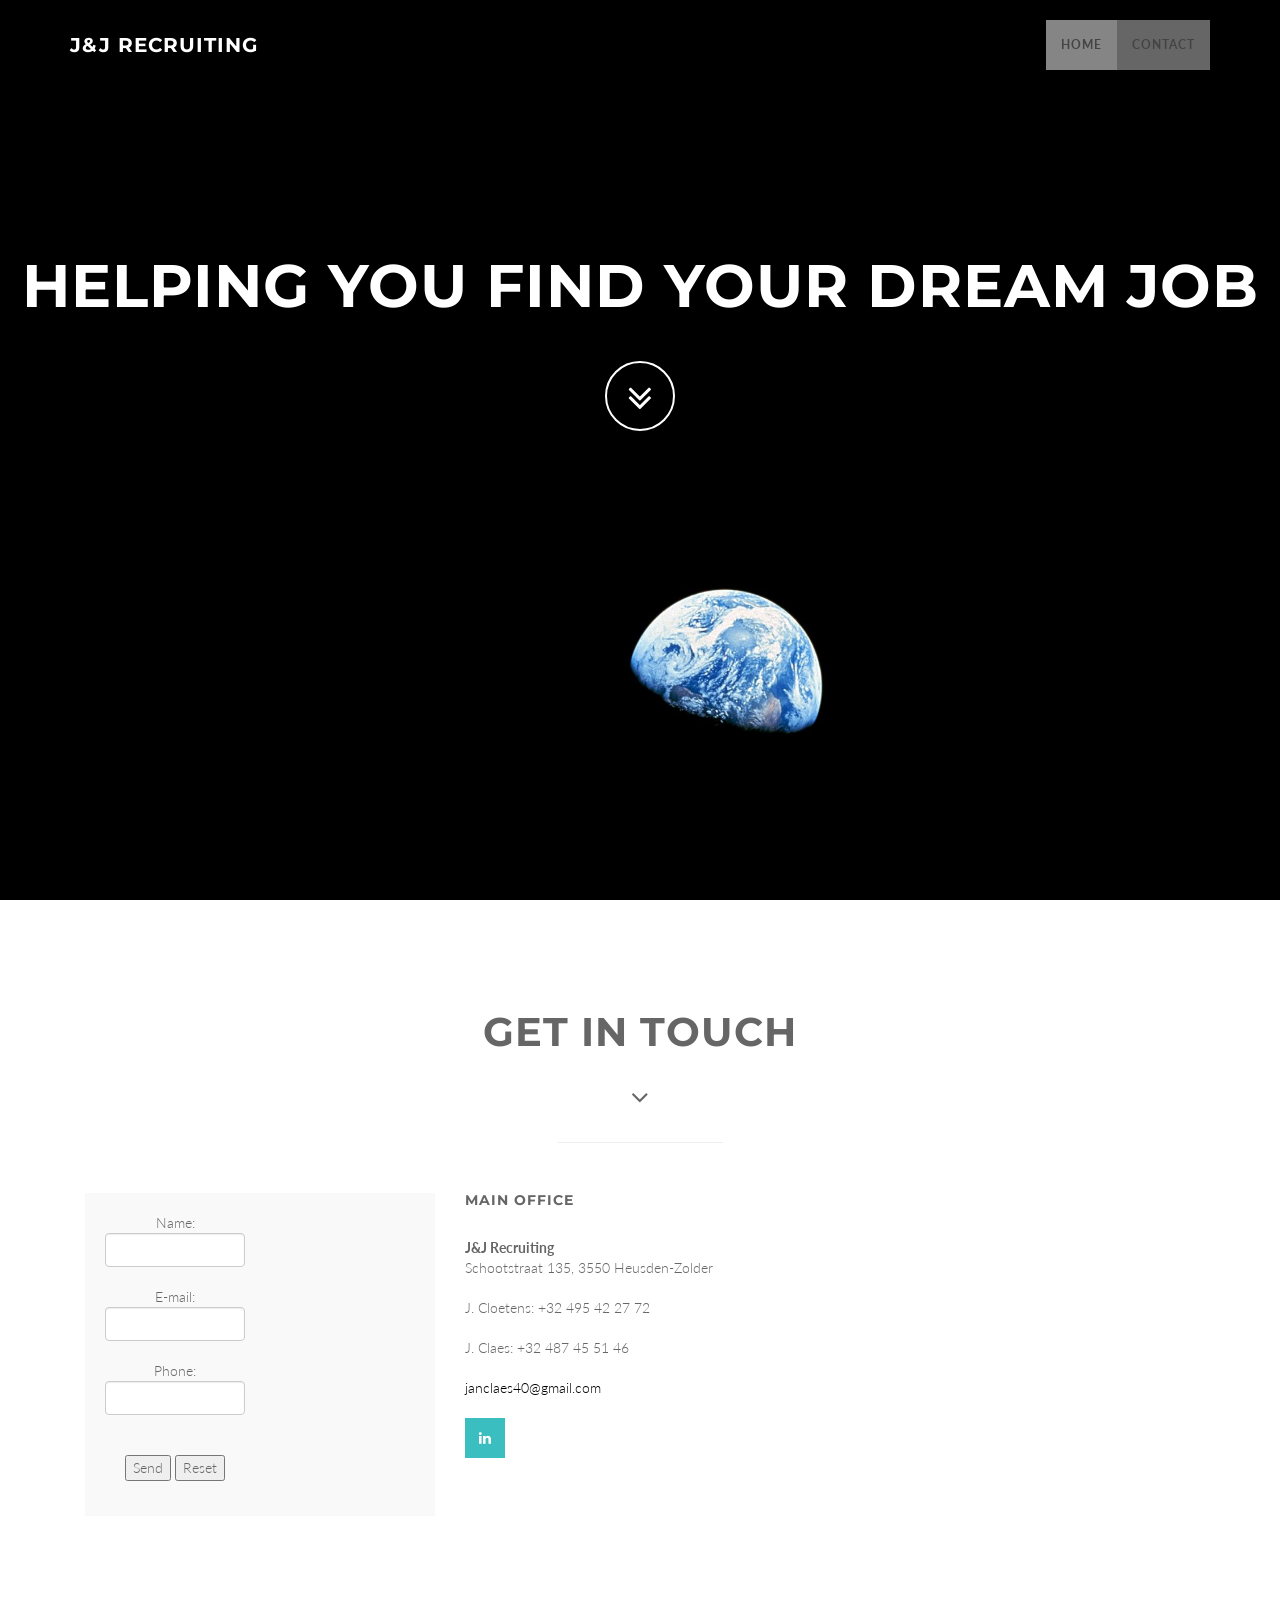
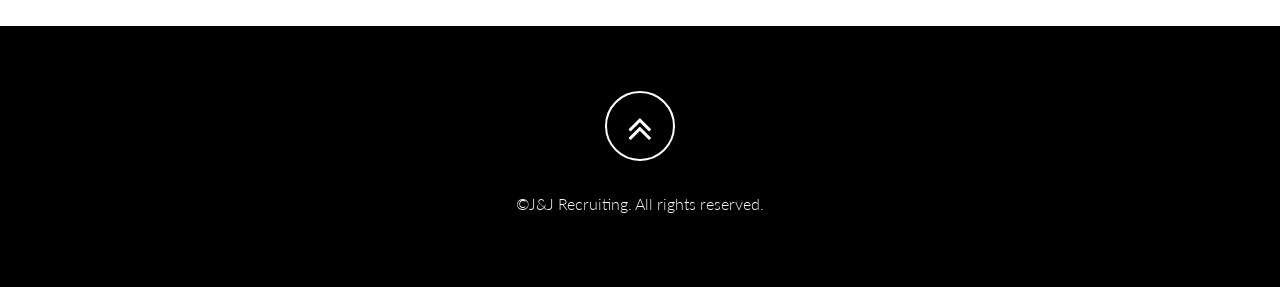
<file: index.html>
<!DOCTYPE html>
<html lang="en">

<head>
  <meta charset="utf-8">
  <meta name="viewport" content="width=device-width, initial-scale=1.0">
  <meta name="description" content="">
  <meta name="author" content="">

  <title>J&J Recruiting</title>

  <!-- Bootstrap Core CSS -->
  <link href="css/bootstrap.min.css" rel="stylesheet" type="text/css">

  <!-- Fonts -->
  <link href="font-awesome/css/font-awesome.min.css" rel="stylesheet" type="text/css">
  <link href="css/animate.css" rel="stylesheet" />
  <!-- Squad theme CSS -->
  <link href="css/style.css" rel="stylesheet">
  <link href="color/default.css" rel="stylesheet">

  <!-- =======================================================
    Theme Name: Squadfree
    Theme URL: https://bootstrapmade.com/squadfree-free-bootstrap-template-creative/
    Author: BootstrapMade
    Author URL: https://bootstrapmade.com
  ======================================================= -->

</head>

<body id="page-top" data-spy="scroll" data-target=".navbar-custom">
  <!-- Preloader -->
  <div id="preloader">
    <div id="load"></div>
  </div>

  <nav class="navbar navbar-custom navbar-fixed-top" role="navigation">
    <div class="container">
      <div class="navbar-header page-scroll">
        <button type="button" class="navbar-toggle" data-toggle="collapse" data-target=".navbar-main-collapse">
                    <i class="fa fa-bars"></i>
                </button>
        <a class="navbar-brand" href="index.html">
          <h1>J&J Recruiting</h1>
        </a>
      </div>

      <!-- Collect the nav links, forms, and other content for toggling -->
      <div class="collapse navbar-collapse navbar-right navbar-main-collapse">
        <ul class="nav navbar-nav">
          <li class="active"><a href="#intro">Home</a></li>
          <li><a href="#contact">Contact</a></li>
        </ul>
      </div>
      <!-- /.navbar-collapse -->
    </div>
    <!-- /.container -->
  </nav>

  <!-- Section: intro -->
  <section id="intro" class="intro">

    <div class="slogan">
      <h2>Helping you find your dream job <span class="text_color"></span> </h2>      
      <p></p>
    </div>
    
    <div class="page-scroll">
      <a href="#service" class="btn btn-circle">
				<i class="fa fa-angle-double-down animated"></i>
			</a>
    </div>
  </section>
  <!-- /Section: intro -->

  <!-- Section: contact -->
  <section id="contact" class="home-section text-center">
    <div class="heading-contact">
      <div class="container">
        <div class="row">
          <div class="col-lg-8 col-lg-offset-2">
            <div class="wow bounceInDown" data-wow-delay="0.4s">
              <div class="section-heading">
                <h2>Get in touch</h2>
                <i class="fa fa-2x fa-angle-down"></i>
              </div>
            </div>
          </div>
        </div>
      </div>
    </div>
    <div class="container">

      <div class="row">
        <div class="col-lg-2 col-lg-offset-5">
          <hr class="marginbot-50">
        </div>
      </div>

      <form action="mailto:janclaes40@gmail.com" method="post" enctype="text/plain">
        <div class="col-lg-4">
          <div class="boxed-grey">
              <div class="row">
                  <div class="col-md-6">
                    <div class="form-group">
                      Name:<br>
                      <input type="text" name="name" class="form-control"><br>
                      E-mail:<br>
                      <input type="text" name="mail" class="form-control"><br>
                      Phone:<br>
                      <input type="text" name="phone" size="50" class="form-control"><br><br>
                      <input type="submit" value="Send">
                      <input type="reset" value="Reset">
                    </div>
                  </div>
                </div>
            </div>
          </div>
      </form>

        <div class="col-lg-4">
          <div class="widget-contact">
            <h5>Main Office</h5>

            <address>
				  <strong>J&J Recruiting</strong><br>
          Schootstraat 135,
          3550 Heusden-Zolder</br>
          <br>J. Cloetens:  +32 495 42 27 72</br>
          <br>J. Claes:     +32 487 45 51 46</br>
				</address>

            <address>
				  <a href="mailto:#">janclaes40@gmail.com</a>
				</address>
            <address>
              <ul class="company-social">
                  <li class="social-linkedin"><a href="https://www.linkedin.com/in/jan-claes-09115b151/" target="_blank"><i class="fa fa-linkedin"></i></a></li>
              </ul>
				    </address>

          </div>
        </div>
      </div>

    </div>
  </section>
  <!-- /Section: contact -->

  <footer>
    <div class="container">
      <div class="row">
        <div class="col-md-12 col-lg-12">
          <div class="wow shake" data-wow-delay="0.4s">
            <div class="page-scroll marginbot-30">
              <a href="#intro" id="totop" class="btn btn-circle">
							<i class="fa fa-angle-double-up animated"></i>
						</a>
            </div>
          </div>
          <p>&copy;J&J Recruiting. All rights reserved.</p>
          </div>
      </div>
    </div>
  </footer>
  <!-- Core JavaScript Files -->
  <script src="js/jquery.min.js"></script>
  <script src="js/bootstrap.min.js"></script>
  <script src="js/jquery.easing.min.js"></script>
  <script src="js/jquery.scrollTo.js"></script>
  <script src="js/wow.min.js"></script>
  <!-- Custom Theme JavaScript -->
  <script src="js/custom.js"></script>
  <script src="contactform/contactform.js"></script>

</body>

</html>
</file>
<file: color/default.css>
a,.tp-caption a.btn:hover {
	color: #000000;
}
.top-nav-collapse {
	background: #000000;
}

@media (max-width: 768px) {
  .navbar, .navbar-nav {
		background: #000000 !important;
	}

	.navbar-nav a {
		color: #fff !important;
	}
}

.navbar-custom ul.nav ul.dropdown-menu li a:hover {
	color: #000000;
}

.owl-theme .owl-controls .owl-page.active span,
.owl-theme .owl-controls.clickable .owl-page:hover span {
    background-color: #000000;
}

.widget-avatar .avatar:hover {
    border: 5px solid #000000;
}

.bg-skin {
	background: #000000;
}

form#contact-form input:focus,form#contact-form select:focus,form#contact-form textarea:focus {
	border-color: #000000;
}

footer {
    background-color: #000000;
}

.btn-skin {
  color: #fff;
  background-color: #000000;
  border-color: #000000;
}
</file>
<file: css/style.css>
/*
    Theme Name: Squadfree
    Theme URL: https://bootstrapmade.com/squadfree-free-bootstrap-template-creative/
    Author: BootstrapMade
    Author URL: https://bootstrapmade.com
*/

/* ==== Google font ==== */
@import url('https://fonts.googleapis.com/css?family=Lato:100,300,400,700,900,100italic,300italic,400italic,700italic,900italic|Montserrat:700|Merriweather:400italic');


body {
    width: 100%;
    height: 100%;
    font-family: 'Lato',sans-serif;
	font-weight: 300;
    color: #666;
    background-color: #fff;
}

html {
    width: 100%;
    height: 100%;
}

h1,
h2,
h3,
h4,
h5,
h6 {
    margin: 0 0 30px;
    text-transform: uppercase;
    font-family: Montserrat,sans-serif;
    font-weight: 700;
    letter-spacing: 1px;
}

p {
    margin: 0 0 20px;
    font-size: 16px;
    line-height: 1.6em;
}

p.lead {
	font-weight: 600;
}

a {
    color: #28c3ab;
    -webkit-transition: all .2s ease-in-out;
    -moz-transition: all .2s ease-in-out;
    transition: all .2s ease-in-out;
}

a:hover,
a:focus {
    text-decoration: none;
    color: #176e61;
}

.search-control > input,
.search-control > button {
    background-color: #e4f0f5;
    color: #29627e;
    font-size: 1.2rem;
}

.light {
    font-weight: 400;
}

.navbar {
    margin-bottom: 0;
    border-bottom: 1px solid rgba(255,255,255,.3);

}

.navbar-brand {
    font-weight: 700;
}
.navbar-brand {
  height: 40px;
  padding: 5px 15px;
  font-size: 18px;
  line-height: 1em;
}

.navbar-brand h1{
	color: #fff;
  font-size: 20px;
  line-height: 40px;
}

.navbar-brand:focus {
    outline: 0;
}

.nav.navbar-nav {
    background-color: rgba(255,255,255,.4);
}

.navbar-custom.top-nav-collapse .nav.navbar-nav {
    background-color: rgba(0,0,0,0);
}

.navbar-custom ul.nav li a {
	font-size: 12px;
	letter-spacing: 1px;
    color: #444;
	text-transform: uppercase;
	font-weight: 700;
}

.navbar-custom.top-nav-collapse ul.nav li a {
	    -webkit-transition: all .2s ease-in-out;
    -moz-transition: all .2s ease-in-out;
    transition: all .2s ease-in-out;
	color: #fff;
}

.navbar-custom ul.nav ul.dropdown-menu {
	  border-radius: 0;
}

.navbar-custom ul.nav ul.dropdown-menu li {
	border-bottom: 1px solid #f5f5f5;

}

.navbar-custom ul.nav ul.dropdown-menu li:last-child{
	border-bottom: none;
}

.navbar-custom ul.nav ul.dropdown-menu li a {
	padding: 10px 20px;
}

.navbar-custom ul.nav ul.dropdown-menu li a:hover {
	background: #fefefe;
}

.navbar-custom.top-nav-collapse ul.nav ul.dropdown-menu li a {
	color: #666;
}

.navbar-custom .nav li a {
    -webkit-transition: background .3s ease-in-out;
    -moz-transition: background .3s ease-in-out;
    transition: background .3s ease-in-out;
}

.navbar-custom .nav li a:hover,
.navbar-custom .nav li a:focus,
.navbar-custom .nav li.active {
    outline: 0;
    background-color: rgba(255,255,255,.2);
}
.navbar-custom .nav li a:hover,
.navbar-custom .nav li a:focus,
.navbar-custom .nav li.active {
    outline: 0;
    background-color: rgba(255,255,255,.2);
}

.navbar-toggle {
    padding: 4px 6px;
    font-size: 14px;
    color: #fff;
}

.navbar-toggle:focus,
.navbar-toggle:active {
    outline: 0;
}


/* loader */
#preloader {
    background: #ffffff;
    bottom: 0;
    height: 100%;
    left: 0;
    position: fixed;
    right: 0;
    top: 0;
    width: 100%;
    z-index: 999;
}


#loaderInner {
    background:#ffffff url(../img/spinner.gif) center center no-repeat;
    height: 60px;
    left: 50%;
    margin: -50px 0 0 -50px;
    position: absolute;
    top: 50%;
    width: 60px;
}

@keyframes boxSpin{
  0%{
    transform: translate(-10px, 0px);
  }
  25%{
    transform: translate(10px, 10px);
  }
  50%{
    transform: translate(10px, -10px);
  }
  75%{
    transform: translate(-10px, -10px);
  }
  100%{
    transform: translate(-10px, 10px);
  }
}


@keyframes shadowSpin{
  0%{
    box-shadow: 10px -10px #39CCCC, -10px 10px #FFDC00;
  }
  25%{
    box-shadow: 10px 10px #39CCCC, -10px -10px #FFDC00;
  }
  50%{
    box-shadow: -10px 10px #39CCCC, 10px -10px #FFDC00;
  }
  75%{
    box-shadow: -10px -10px #39CCCC, 10px 10px #FFDC00;
  }
  100%{
    box-shadow: 10px -10px #39CCCC, -10px 10px #FFDC00;
  }
}

#load {
	z-index: 9999;
  background-color: #FF4136;
  opacity: 0.75;
  width: 10px;
  height: 10px;
  position: absolute;
  top: 50%;
  margin: -5px auto 0 auto;
  left: 0;
  right: 0;
  border-radius: 0px;
  border: 5px solid #FF4136;
  box-shadow: 10px 0px #39CCCC, 10px 0px #01FF70;
  animation: shadowSpin 1s ease-in-out infinite;
}

/* misc */
hr {
  margin-top: 10px;
}

/* margins */
.marginbot-0{margin-bottom:0 !important;}
.marginbot-10{margin-bottom:10px !important;}
.marginbot-20{margin-bottom:20px !important;}
.marginbot-30{margin-bottom:30px !important;}
.marginbot-40{margin-bottom:40px !important;}
.marginbot-50{margin-bottom:50px !important;}

/* ===========================
--- General sections
============================ */

.home-section {
    padding-top: 110px;
    padding-bottom: 110px;
	display:block;
    position:relative;
    z-index:120;
}


.section-heading h2 {
	font-size: 40px;
}
.section-heading i {
	margin-bottom: 20px;
}


/* --- section bg var --- */

.bg-white {
	background: #fff;
}

.bg-gray {
	background: #f8f8f8;
}


.bg-dark {
	background: #575757;
}

/* --- section color var --- */

.text-light {
	color: #fff;
}



/* ===========================
--- Intro
============================ */

.intro {
	width:100%;
	position:relative;
	background: url(../img/bg1.jpg) no-repeat top center;
    background-size: cover;
    height: auto;
}

#intro.intro {
	padding:20% 0 0 0;
}

.intro .slogan {
	text-align: center;

}

.intro .page-scroll {
	text-align: center;
}

.brand-heading {
    font-size: 40px;
}

.intro-text {
    font-size: 18px;
}

.intro .slogan h2 {
	color: #FFF;
	text-shadow: none;
	font-size: 60px;
	line-height: 60px;
	font-weight: 700;
	font-family: Montserrat, sans-serif;
	background-color: rgba(0, 0, 0, 0);
	text-decoration: none;
	text-transform: uppercase;
	border-width: 0px;
	border-color: #000;
	border-style: none;
	text-shadow: -1px 0 1px #000;
}

.intro .slogan h4 {
	color: #fff;
	text-shadow: -1px 1px 1px #000;
}

@media (max-width: 768px) {
  .intro .slogan h2 {
    font-size: 48px;
  }
}

@media (max-width: 600px) {
  .intro .slogan h2 {
    font-size: 36px;
  }
}


/* ===========================
--- About
============================ */

.boxed-grey {
	background: #f9f9f9;
	padding: 20px;
}

.team h5 {
	margin-bottom: 10px;
}

.team p.subtitle {
	margin-bottom: 10px;
}

.avatar {
	margin-bottom: 20px;
}

.team-social {
	margin-left: 0;
	padding-left: 0;

}

.team-social {
	text-align: center;
}

.team-social li{
    display: inline-block;
	margin:0 !important;
	padding:0;
}


.team-social a{
	margin:0;
	padding:0;
    display: block;
	width: 40px;
    height: 40px;
    line-height: 40px;
    text-align: center;
    background: #3bbec0;
	color: #fff;
    -webkit-transition: background .3s ease-in-out;
    transition: background .3s ease-in-out;
}
.team-social a i{
	text-align: center;
	margin:0;
	padding:0;
}
.team-social .social-facebook a{background: #3873ae;}
.team-social .social-twitter a{background: #62c6f8;}
.team-social .social-dribble a{background: #d74980;}
.team-social .social-deviantart a{background: #8da356;}
.team-social .social-google a{background: #000;}
.team-social .social-vimeo a{background: #51a6d3;}
.team-social .social-facebook a:hover{background: #4893ce;}
.team-social .social-twitter a:hover{background: #82e6ff;}
.team-social .social-dribble a:hover{background: #f769a0;}
.team-social .social-deviantart a:hover{background: #adc376;}
.team-social .social-google a:hover{background: #333;}
.team-social .social-vimeo a:hover{background: #71c6f3;}


/* ===========================
--- Services
============================ */

.service-icon {
	margin-bottom: 20px;
}



/* ===========================
--- Contact
============================ */

form#contact-form .form-group label {
	text-align: left !important;
	display: block;
	text-transform: uppercase;
	letter-spacing: 1px;
	font-size: 12px;
}
form#contact-form input,form#contact-form select,form#contact-form textarea {
	border-radius: 0;
	border: 1px solid #eee;
  -webkit-box-shadow: none;
          box-shadow:  none;
}

form#contact-form input:focus,form#contact-form select:focus,form#contact-form textarea:focus {
  -webkit-box-shadow: 0 1px 2px rgba(0, 0, 0, .05);
          box-shadow: 0 1px 2px rgba(0, 0, 0, .05);
}
.input-group-addon {
  background-color: #fefefe;
  border: 1px solid #eee;
  border-radius: 0;
}

.widget-contact {
	text-align: left;
}

.validation {
    color: red;
    display:none;
    margin: 0 0 20px;
    font-weight:400;
    font-size:13px;
}

#sendmessage {
    color: green;
    border:1px solid green;
    display:none;
    text-align:center;
    padding:15px;
    font-weight:600;
    margin-bottom:15px;
}

#errormessage {
    color: red;
    display:none;
    border:1px solid red;
    text-align:center;
    padding:15px;
    font-weight:600;
    margin-bottom:15px;
}

#sendmessage.show, #errormessage.show, .show {
	display:block;
}

.company-social {
	margin-left: 0;
	padding-left: 0;
	margin-top: 10px;
}

.company-social {
	text-align: left;
}

.company-social li{
    display: inline-block;
	margin:0 !important;
	padding:0;
}


.company-social a{
	margin:0;
	padding:0;
    display: block;
	width: 40px;
    height: 40px;
    line-height: 40px;
    text-align: center;
    background: #3bbec0;
	color: #fff;
    -webkit-transition: background .3s ease-in-out;
    transition: background .3s ease-in-out;
}
.company-social a i{
	text-align: center;
	margin:0;
	padding:0;
}
.company-social .social-facebook a{background: #3873ae;}
.company-social .social-twitter a{background: #62c6f8;}
.company-social .social-dribble a{background: #d74980;}
.company-social .social-deviantart a{background: #8da356;}
.company-social .social-google a{background: #000;}
.company-social .social-vimeo a{background: #51a6d3;}
.company-social .social-facebook a:hover{background: #4893ce;}
.company-social .social-twitter a:hover{background: #82e6ff;}
.company-social .social-dribble a:hover{background: #f769a0;}
.company-social .social-deviantart a:hover{background: #adc376;}
.company-social .social-google a:hover{background: #333;}
.company-social .social-vimeo a:hover{background: #71c6f3;}



/* ===========================
--- Footer
============================ */

footer {
	text-align: center;
	padding: 50px 0 ;

}

footer p {
	color: #f8f8f8;
}

.credits, .credits a {
    color: #fff;
}

/* ==========================
Parallax
============================= */

#parallax1{
	background-image: url(../img/parallax/1.jpg);
}

#parallax1:after {
	background-image: url([data-uri]);
	content: "";
	position: absolute;
	bottom: 0;
	left: 0;
	right: 0;
	top: 0;
	opacity: 0.7;
	z-index: -1;
}


#parallax2{
	background-image: url(../img/parallax/2.jpg);

}

#parallax2:after  {
	background-image: url([data-uri]);
	content: "";
	position: absolute;
	bottom: 0;
	left: 0;
	right: 0;
	top: 0;
	opacity: 0.7;
	z-index: -1;
}


/* ===========================
--- Elements
============================ */

.btn {
	border-radius: 0;
    text-transform: uppercase;
    font-family: Montserrat,sans-serif;
    font-weight: 400;
    -webkit-transition: all .3s ease-in-out;
    -moz-transition: all .3s ease-in-out;
    transition: all .3s ease-in-out;
}


.btn-circle {
    width: 70px;
    height: 70px;
    margin-top: 15px;
    padding: 7px 16px;
    border: 2px solid #fff;
    border-radius: 50%;
    font-size: 40px;
    color: #fff;
    background: 0 0;
    -webkit-transition: background .3s ease-in-out;
    -moz-transition: background .3s ease-in-out;
    transition: background .3s ease-in-out;
}

.btn-circle.btn-dark {
    border: 2px solid #666;
    color: #666;
}


.btn-circle:hover,
.btn-circle:focus {
    outline: 0;
    color: #fff;
    background: rgba(255,255,255,.1);
}

.btn-circle.btn-dark :hover,
.btn-circle.btn-dark :focus {
    outline: 0;
    color: #999;
    background: #fff;
}

.btn-circle.btn-dark :hover i,
.btn-circle.btn-dark :focus i{
    color: #999;
}

.page-scroll .btn-circle i.animated {
    -webkit-transition-property: -webkit-transform;
    -webkit-transition-duration: 1s;
    -moz-transition-property: -moz-transform;
    -moz-transition-duration: 1s;
}

.page-scroll .btn-circle:hover i.animated {
    -webkit-animation-name: pulse;
    -moz-animation-name: pulse;
    -webkit-animation-duration: 1.5s;
    -moz-animation-duration: 1.5s;
    -webkit-animation-iteration-count: infinite;
    -moz-animation-iteration-count: infinite;
    -webkit-animation-timing-function: linear;
    -moz-animation-timing-function: linear;
}

@-webkit-keyframes pulse {
    0 {
        -webkit-transform: scale(1);
        transform: scale(1);
    }

    50% {
        -webkit-transform: scale(1.2);
        transform: scale(1.2);
    }

    100% {
        -webkit-transform: scale(1);
        transform: scale(1);
    }
}

@-moz-keyframes pulse {
    0 {
        -moz-transform: scale(1);
        transform: scale(1);
    }

    50% {
        -moz-transform: scale(1.2);
        transform: scale(1.2);
    }

    100% {
        -moz-transform: scale(1);
        transform: scale(1);
    }
}


#text {
    color: #fff;
    background: #ffcc00;
}

#map {
	height: 500px;
}


.btn-skin:hover,
.btn-skin:focus,
.btn-skin:active,
.btn-skin.active {
  color: #fff;
  background-color: #666;
  border-color: #666;
}


.btn-default:hover,
.btn-default:focus {
    border: 1px solid #28c3ab;
    outline: 0;
    color: #000;
    background-color: #28c3ab;
}

.btn-huge {
    padding: 25px;
    font-size: 26px;
}

.banner-social-buttons {
    margin-top: 0;
}


/* Media queries */

@media(min-width:767px) {

    .navbar {
        padding: 20px 0;
        border-bottom: 0;
        letter-spacing: 1px;
        background: 0 0;
        -webkit-transition: background .5s ease-in-out,padding .5s ease-in-out;
        -moz-transition: background .5s ease-in-out,padding .5s ease-in-out;
        transition: background .5s ease-in-out,padding .5s ease-in-out;
    }

    .top-nav-collapse {
        padding: 0;
        background-color: #000;
    }

    .navbar-custom.top-nav-collapse {
        border-bottom: 1px solid rgba(255,255,255,.3);
    }

    .intro {
        height: 100%;
        padding: 0;
    }

    .brand-heading {
        font-size: 100px;
    }


    .intro-text {
        font-size: 25px;
    }


}
@media (max-width:768px) {

	.team.boxed-grey {
		margin-bottom: 30px;
	}

	.boxed-grey {
		margin-bottom: 30px;
	}


}

@media (max-width:480px) {

	.navbar-custom .nav.navbar-nav {
    background-color: rgba(255,255,255,.4);
	}

	.navbar.navbar-custom.navbar-fixed-top {
		margin-bottom: 30px;
	}

	.tp-banner-container {
		padding-top:40px;
	}

	.page-scroll a.btn-circle {
		width: 40px;
		height: 40px;
		margin-top: 10px;
		padding: 7px 0;
		border: 2px solid #fff;
		border-radius: 50%;
		font-size: 20px;
	}

}
</file>
